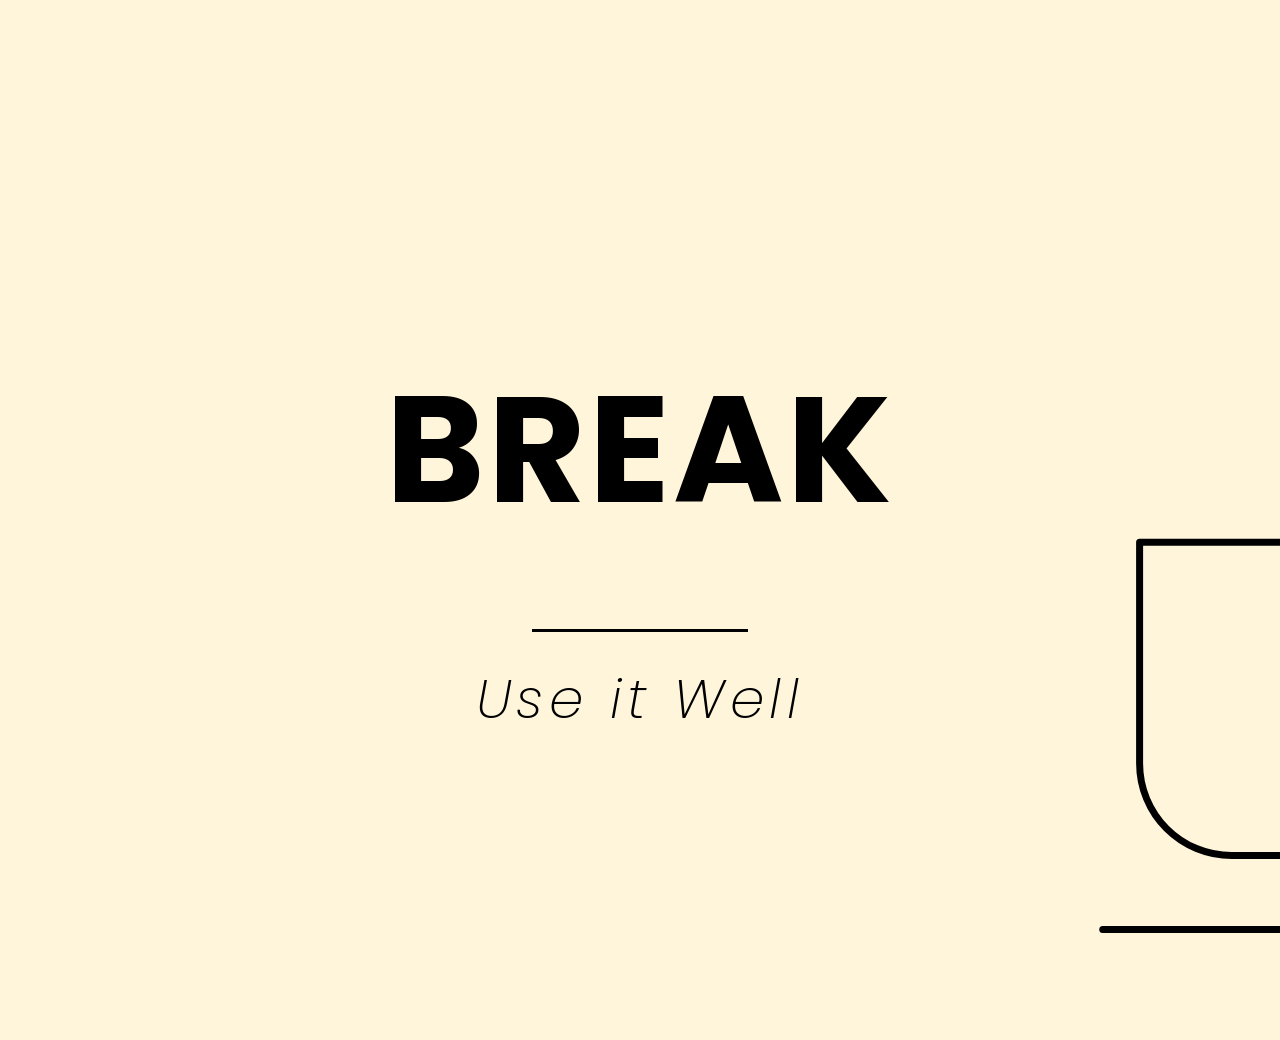
<file: presentation.html>
<!DOCTYPE html>
<html lang="en">
<head>
    <meta charset="UTF-8">
    <meta name="viewport" content="width=device-width, initial-scale=1.0">
    <title>BREAK</title>

    <link rel="preconnect" href="https://fonts.googleapis.com">
    <link rel="preconnect" href="https://fonts.gstatic.com" crossorigin>
    <link href="https://fonts.googleapis.com/css2?family=Poppins:ital,wght@0,700;1,200&display=swap" rel="stylesheet">

    <link href="presentation.css" rel ="stylesheet">

</head>
<body>

<!--Code of the intro page - Page Présentation-->
<!--Box for the title, placed in the middle of the page-->
<div id="title">
    <!--Title of the app, animated in CSS-->
    <h1> BREAK </h1>
</div>

<!--Coffee cup on the side of the page, with the steam above it-->
<svg id="cup" viewBox="0 -150 590 740" fill="none" xmlns="http://www.w3.org/2000/svg">

    <!--Steam: 3 black curved lines, animated in CSS-->
    <path class="steam" d="M150 60 C130 30 170 0 150 -30 C130 -60 170 -90 150 -120" />
    <path class="steam" d="M190 60 C170 30 210 0 190 -30 C170 -60 210 -90 190 -120" />
    <path class="steam" d="M230 60 C210 30 250 0 230 -30 C210 -60 250 -90 230 -120" />

    <!--Cup and saucer (drawing from Figma)-->
    <path d="M110.608 92.1863H424.046V313.436C424.046 325.543 421.661 337.53 417.028 348.715C412.395 359.9 405.605 370.062 397.044 378.623C388.484 387.183 378.321 393.974 367.137 398.606C355.952 403.239 343.964 405.624 331.858 405.624H202.796C178.346 405.624 154.898 395.911 137.609 378.623C120.321 361.334 110.608 337.886 110.608 313.436V92.1863Z" stroke="black" stroke-width="7" stroke-linecap="round" stroke-linejoin="round"/>
    <path d="M73.7435 479.378H460.931" stroke="black" stroke-width="7" stroke-linecap="round" stroke-linejoin="round"/>
</svg>

<!--Bottom of the page: small line and slogan-->
<div id="slogan">
    <div class="line"></div>
    <p> Use it Well </p>
</div>

<!--Script that sends the user to the accueil page after 3.5 seconds-->
<script src="presentation.js"></script>

</body>
</html>
</file>
<file: presentation.css>
/*Cream background of the intro page, full screen height*/
body{
    background-color: #FEF5DB;
    margin: 0px;
    padding: 0px;

    min-height: 100vh;
    overflow: hidden;

    /*Fade out of the page before going to the accueil page*/
    transition: opacity 0.5s;
}

/*Class added in JS just before the redirection*/
body.fade-out{
    opacity: 0;
}

/*Box of the title, takes all the screen to center BREAK*/
#title{
    height: 100vh;

    Display: flex;
    flex-direction: row;
    justify-content: center;
    align-items: center;
}

/*Style of the BREAK title (Figma: 150px, letter spacing 3px)*/
h1{
    font-family: 'Poppins', sans-serif;
    font-size: 150px;
    font-weight: 700;
    color: #000000;

    margin: 0px;
    letter-spacing: 3px;

    /*Light animation: the title appears and the letters get closer*/
    animation: title-in 1.4s ease-out;
}

/*Keyframes of the title animation*/
@keyframes title-in{
    from{
        opacity: 0;
        letter-spacing: 25px;
        transform: translateY(20px);
    }
    to{
        opacity: 1;
        letter-spacing: 3px;
        transform: translateY(0px);
    }
}

/*Coffee cup on the side, partly outside of the screen like on Figma*/
#cup{
    position: absolute;
    right: -339px;
    top: calc(50% - 150px);

    width: 590px;
    height: 740px;
}

/*Steam lines: thin black curves*/
.steam{
    stroke: #000000;
    stroke-width: 6px;
    stroke-linecap: round;

    opacity: 0;

    /*Soft animation that loops forever*/
    animation: steam 2.4s ease-in-out infinite;
}

/*Each steam line starts a bit later than the previous one*/
.steam:nth-child(2){
    animation-delay: 0.6s;
}
.steam:nth-child(3){
    animation-delay: 1.2s;
}

/*Keyframes of the steam: it goes up, moves a little and disappears*/
@keyframes steam{
    0%{
        opacity: 0;
        transform: translate(0px, 30px);
    }
    40%{
        opacity: 1;
    }
    100%{
        opacity: 0;
        transform: translate(8px, -40px);
    }
}

/*Bottom part with the line and the slogan*/
#slogan{
    position: absolute;
    bottom: 135px;
    width: 100%;

    Display: flex;
    flex-direction: column;
    align-items: center;
}

/*Small black line above the slogan (Figma: 216px, 3px)*/
.line{
    width: 216px;
    height: 3px;
    background-color: #000000;
}

/*Slogan "Use it Well" (Figma: Poppins ExtraLight Italic 55px)*/
p{
    font-family: 'Poppins', sans-serif;
    font-weight: 200;
    font-style: italic;
    font-size: 55px;
    color: #000000;

    margin: 25px;
    letter-spacing: 5.5px;
}
</file>
<file: Presentation/presentation.css>
/*Cream background of the intro page, full screen height*/
body{
    background-color: #FEF5DB;
    margin: 0px;
    padding: 0px;
    /*Full screen height, to center the title and the cup*/
    min-height: 100vh;
    /*To hide what is outside of the screen*/
    overflow: hidden;

    /*Fade out of the page before going to the accueil page*/
    transition: opacity 0.5s;
}

/*Class added just before the redirection*/
body.fade-out{
    opacity: 0;
}

/*Box of the title, takes all the screen to center BREAK*/
#title{
    height: 100vh;

    Display: flex;
    flex-direction: row;
    justify-content: center;
    align-items: center;
}

/*Style of the BREAK title*/
h1{
    font-family: 'Poppins', sans-serif;
    font-size: 150px;
    font-weight: 700;
    color: #000000;

    margin: 0px;
    letter-spacing: 3px;

    /*Light animation: the title appears and the letters get closer (Claude help)*/
    animation: title-in 1.4s ease-out;
}

/*Keyframes of the title animation (Claude help)*/
@keyframes title-in{
    from{
        opacity: 0;
        letter-spacing: 25px;
        transform: translateY(20px);
    }
    to{
        opacity: 1;
        letter-spacing: 3px;
        transform: translateY(0px);
    }
}

/*Coffee cup on the side, partly outside of the screen*/
#cup{
    /*Exact position of the cup*/
    position: absolute;

    right: -339px;
    top: calc(50% - 150px);

    width: 590px;
    height: 740px;
}

/*Lines of the cup and the saucer*/
.cup-line{
    stroke: #000000;
    stroke-width: 7px;

    /*Round ends of the line, visible on the saucer*/
    stroke-linecap: round;
    /*Round corners where two lines meet*/
    stroke-linejoin: round;
}


/*Animation lines: thin black curves*/
.steam{
    stroke: #000000;
    stroke-width: 6px;
    stroke-linecap: round;

    opacity: 0;

    /*Soft animation that loops forever*/
    animation: steam 2.4s ease-in-out infinite;
}

/*Each steam line starts a bit later than the previous one*/
.steam:nth-child(2){
    animation-delay: 0.6s;
}
.steam:nth-child(3){
    animation-delay: 1.2s;
}

/*Keyframes of the steam: it goes up, moves a little and disappears (Claude help)*/
@keyframes steam{
    0%{
        opacity: 0;
        transform: translate(0px, 30px);
    }
    40%{
        opacity: 1;
    }
    100%{
        opacity: 0;
        transform: translate(8px, -40px);
    }
}

/*Bottom part with the line and the slogan*/
#slogan{
    position: absolute;
    bottom: 135px;
    width: 100%;

    Display: flex;
    flex-direction: column;
    align-items: center;
}

/*Small black line above the slogan*/
.line{
    width: 216px;
    height: 3px;
    background-color: #000000;
}

/*Slogan Design*/
p{
    font-family: 'Poppins', sans-serif;
    font-weight: 200;
    font-style: italic;
    font-size: 55px;
    color: #000000;

    margin: 25px;
    letter-spacing: 5.5px;
}
</file>
